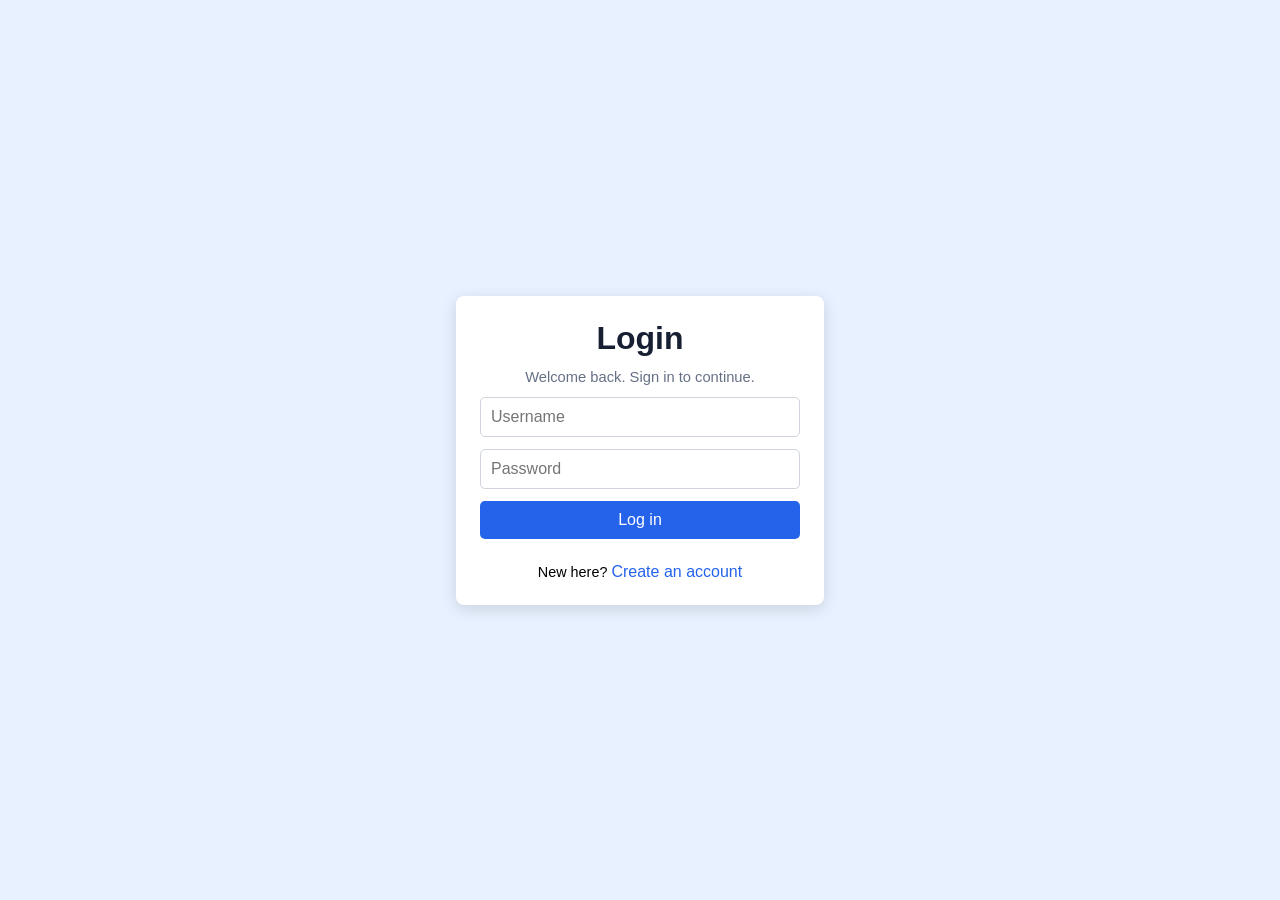
<file: index.html>
<!DOCTYPE html>
<html lang="en">
<head>
	<meta charset="UTF-8">
	<meta name="viewport" content="width=device-width, initial-scale=1.0">
	<title>Login | Virtualization Cat Lab</title>
	<link rel="stylesheet" href="style.css">
</head>
<body>
	<form id="authForm">
		<h1 id="formTitle">Login</h1>
		<p class="subtitle" id="formSubtitle">Welcome back. Sign in to continue.</p>
		<input id="username" type="text" placeholder="Username" required>
		<input id="email" type="email" placeholder="Email address" autocomplete="email" hidden>
		<input id="password" type="password" placeholder="Password" required>
		<input id="confirmPassword" type="password" placeholder="Confirm password" autocomplete="new-password" hidden>
		<button type="submit">Log in</button>
		<p id="message"></p>
		<p class="switch-prompt" id="switchPrompt">New here? <button class="link-button" id="switchMode" type="button">Create an account</button></p>
	</form>
	<script src="script.js"></script>
</body>
</html>
</file>
<file: style.css>
body {
	display: grid;
	min-height: 100vh;
	margin: 0;
	place-items: center;
	font-family: Arial, sans-serif;
	background: #e8f1ff;
}

form {
	display: grid;
	gap: 12px;
	width: min(320px, 90%);
	padding: 24px;
	background: white;
	border-radius: 8px;
	box-shadow: 0 4px 16px #0002;
}

h1, p { margin: 0; text-align: center; }
h1 { color: #172033; }
.subtitle { color: #667085; font-size: 0.92rem; }
input, button { padding: 10px; font-size: 1rem; }
input { border: 1px solid #d0d5dd; border-radius: 5px; }
input:focus { outline: 2px solid #93c5fd; border-color: #2563eb; }
button[type="submit"] { color: white; border: 0; border-radius: 5px; background: #2563eb; cursor: pointer; }
button[type="submit"]:hover { background: #1d4ed8; }
.switch-prompt, #message { font-size: 0.9rem; }
.link-button { padding: 0; color: #2563eb; border: 0; background: transparent; cursor: pointer; }
.link-button:hover { text-decoration: underline; }
.success { color: #15803d; }
.error { color: #b42318; }
[hidden] { display: none; }

/* Welcome page */
.welcome-shell {
	box-sizing: border-box;
	width: min(1120px, 92%);
	margin: 0 auto;
	padding: 26px 0 52px;
}
.topbar { display: flex; align-items: center; justify-content: space-between; }
.brand { color: #172033; font-size: 0.82rem; font-weight: 800; letter-spacing: 0.08em; text-decoration: none; text-transform: uppercase; }
.brand-mark { display: inline-grid; width: 31px; height: 31px; margin-right: 8px; place-items: center; border-radius: 10px; background: #172033; font-size: 1rem; vertical-align: middle; }
.logout-button { padding: 9px 14px; color: #172033; border: 1px solid #d5d8d2; border-radius: 99px; background: transparent; cursor: pointer; font: inherit; font-size: 0.78rem; font-weight: 700; }
.logout-button span { margin-left: 6px; font-size: 1rem; }
.logout-button:hover { border-color: #172033; background: #fff; }
.welcome-hero { display: grid; grid-template-columns: 1.1fr 0.9fr; align-items: center; min-height: 420px; border-bottom: 1px solid #d9ddd5; }
.eyebrow { margin: 0 0 16px; color: #ef684f; font-size: 0.7rem; font-weight: 800; letter-spacing: 0.16em; text-transform: uppercase; }
.status-dot { display: inline-block; width: 7px; height: 7px; margin-right: 7px; border-radius: 50%; background: #43a875; box-shadow: 0 0 0 4px #43a87524; vertical-align: 1px; }
.welcome-hero h1 { max-width: 620px; text-align: left; color: #172033; font-family: Georgia, serif; font-size: clamp(3.3rem, 7vw, 6.2rem); font-weight: 400; letter-spacing: -0.06em; line-height: 0.92; }
.welcome-hero h1 span { color: #ef684f; }
.hero-subtitle { max-width: 410px; margin: 22px 0 28px; color: #697269; font-size: 1rem; line-height: 1.65; text-align: left; }
.hero-actions { display: flex; align-items: center; gap: 20px; }
.primary-action { padding: 13px 18px; color: #fff; border-radius: 6px; background: #172033; box-shadow: 4px 4px 0 #ef684f; font-size: 0.86rem; font-weight: 700; text-decoration: none; }
.primary-action span { margin-left: 18px; font-size: 1.1rem; }
.primary-action:hover { transform: translate(-1px, -1px); }
.session-note { color: #8a9189; font-size: 0.75rem; }
.session-note strong { color: #43a875; }
.cat-orbit { position: relative; width: min(360px, 80vw); height: 320px; margin: 0 auto; }
.orbit-ring { position: absolute; inset: 8%; border: 1px solid #d3d8ce; border-radius: 50%; transform: rotate(-24deg) scaleY(0.48); }
.orbit-ring-one { border-color: #ef684f88; transform: rotate(-30deg) scaleY(0.5); }
.orbit-ring-two { inset: 19% 1%; border-color: #e5b84b88; transform: rotate(55deg) scaleY(0.65); }
.cat-badge { position: absolute; top: 50%; left: 50%; display: grid; width: 132px; height: 132px; place-items: center; border: 10px solid #fff; border-radius: 50%; background: #f5c457; box-shadow: 0 18px 35px #17203322; font-size: 4.5rem; transform: translate(-50%, -50%); }
.orbit-label { position: absolute; display: grid; width: 42px; height: 42px; place-items: center; border-radius: 50%; background: #fff; color: #172033; font-size: 0.65rem; font-weight: 800; box-shadow: 0 5px 20px #17203314; }
.label-one { top: 21%; right: 10%; color: #ef684f; }.label-two { bottom: 17%; left: 9%; color: #43a875; }
.lab-section { padding-top: 42px; }
.section-heading { display: flex; align-items: end; justify-content: space-between; margin-bottom: 20px; }
.section-heading .eyebrow { margin-bottom: 7px; color: #8a9189; }.section-heading h2 { color: #172033; font-family: Georgia, serif; font-size: 2rem; font-weight: 400; text-align: left; }.section-count { color: #8a9189; font-size: 0.72rem; text-transform: uppercase; letter-spacing: 0.1em; }
.pathway-grid { display: grid; grid-template-columns: repeat(3, 1fr); gap: 14px; }
.pathway-card { position: relative; min-height: 208px; padding: 22px; border-radius: 7px; color: #172033; text-decoration: none; transition: transform 180ms ease, box-shadow 180ms ease; }
.pathway-card:hover { box-shadow: 7px 7px 0 #172033; transform: translateY(-4px); }.pathway-card-coral { background: #ef684f; }.pathway-card-yellow { background: #f5c457; }.pathway-card-mint { background: #9bcbb5; }
.card-number { font-size: 0.7rem; font-weight: 800; }.card-icon { position: absolute; top: 18px; right: 22px; font-size: 2rem; }.pathway-card h3 { max-width: 170px; margin: 52px 0 10px; font-family: Georgia, serif; font-size: 1.55rem; font-weight: 400; line-height: 1; text-align: left; }.pathway-card p { max-width: 210px; margin: 0; color: #172033cc; font-size: 0.82rem; line-height: 1.45; text-align: left; }.card-arrow { position: absolute; right: 22px; bottom: 20px; font-size: 1.35rem; }
@media (max-width: 700px) { .welcome-shell { width: 88%; padding-top: 20px; }.welcome-hero { grid-template-columns: 1fr; min-height: auto; padding: 70px 0 34px; }.welcome-hero h1 { font-size: clamp(3.2rem, 16vw, 5rem); }.cat-orbit { height: 260px; margin-top: 28px; }.cat-badge { width: 100px; height: 100px; font-size: 3.4rem; }.section-heading { align-items: start; flex-direction: column; gap: 10px; }.pathway-grid { grid-template-columns: 1fr; }.pathway-card { min-height: 150px; }.pathway-card h3 { margin-top: 32px; }.hero-actions { align-items: start; flex-direction: column; gap: 16px; } }
</file>
